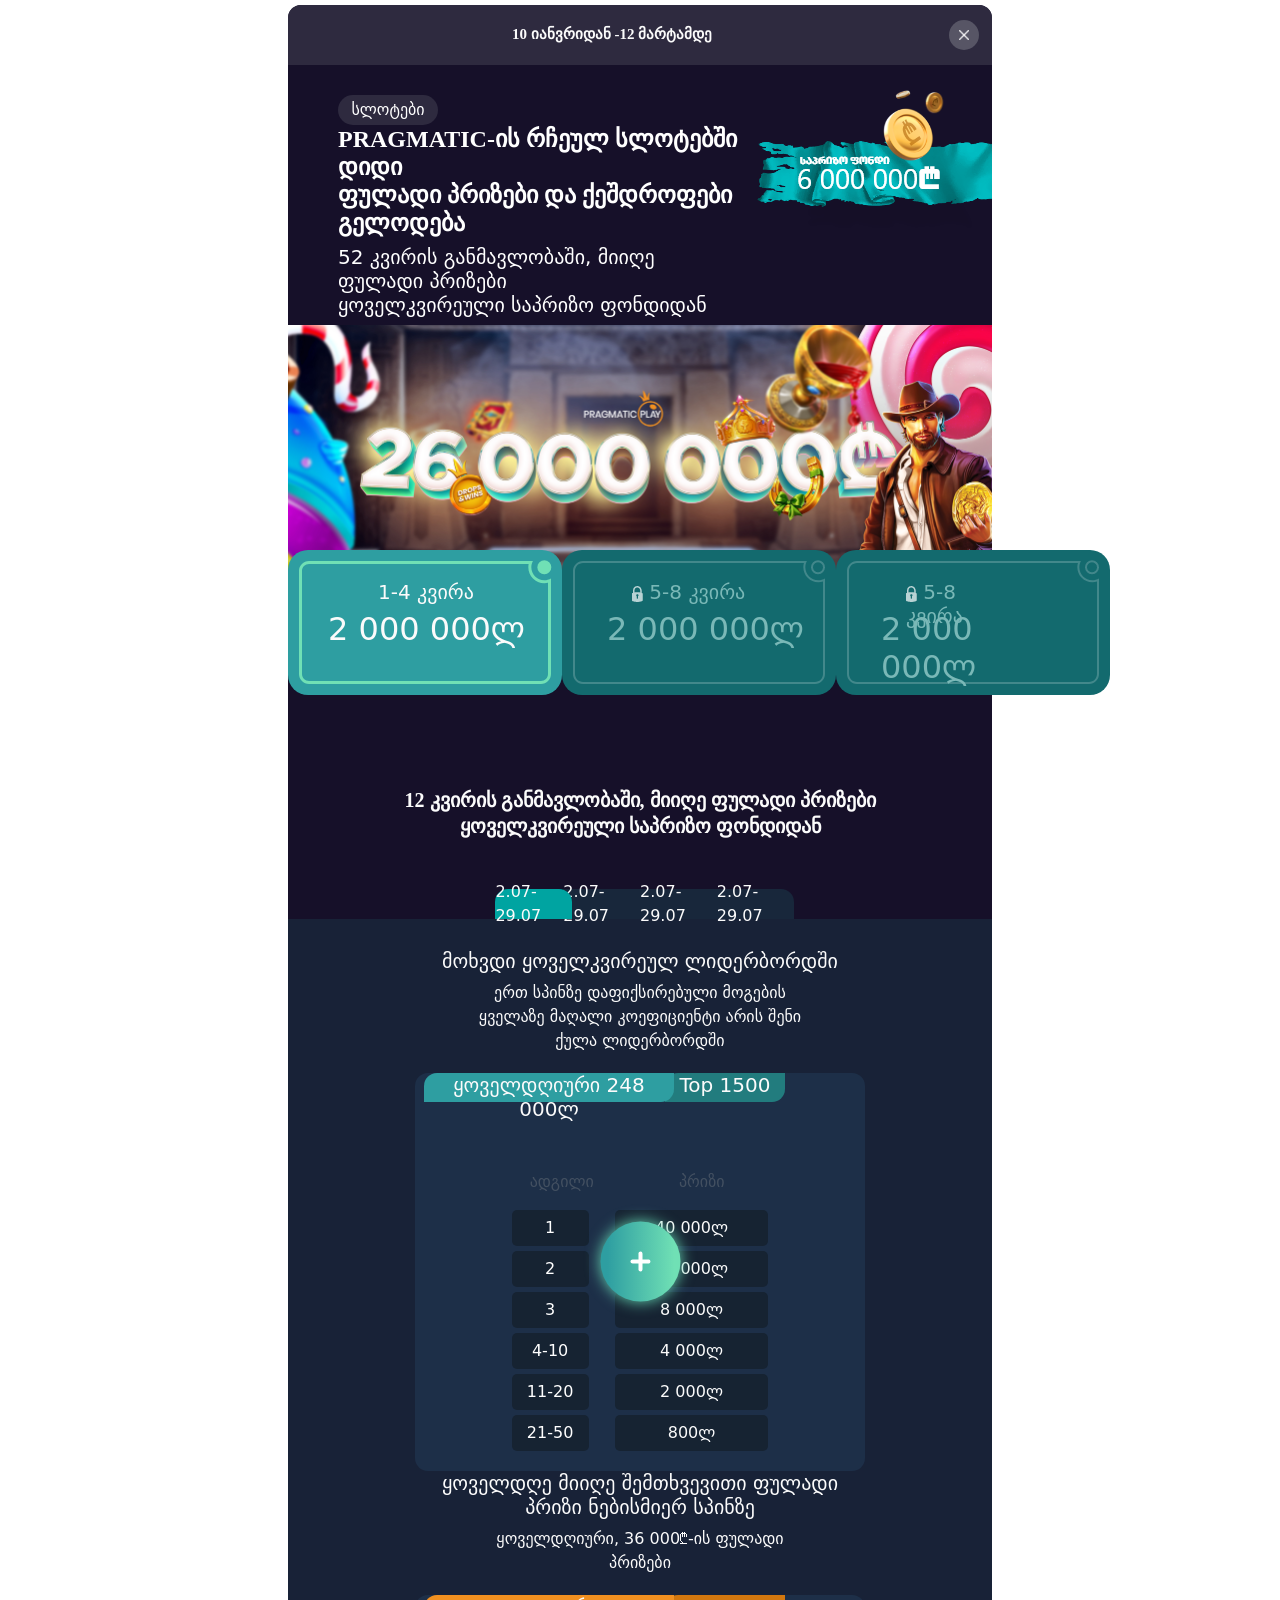
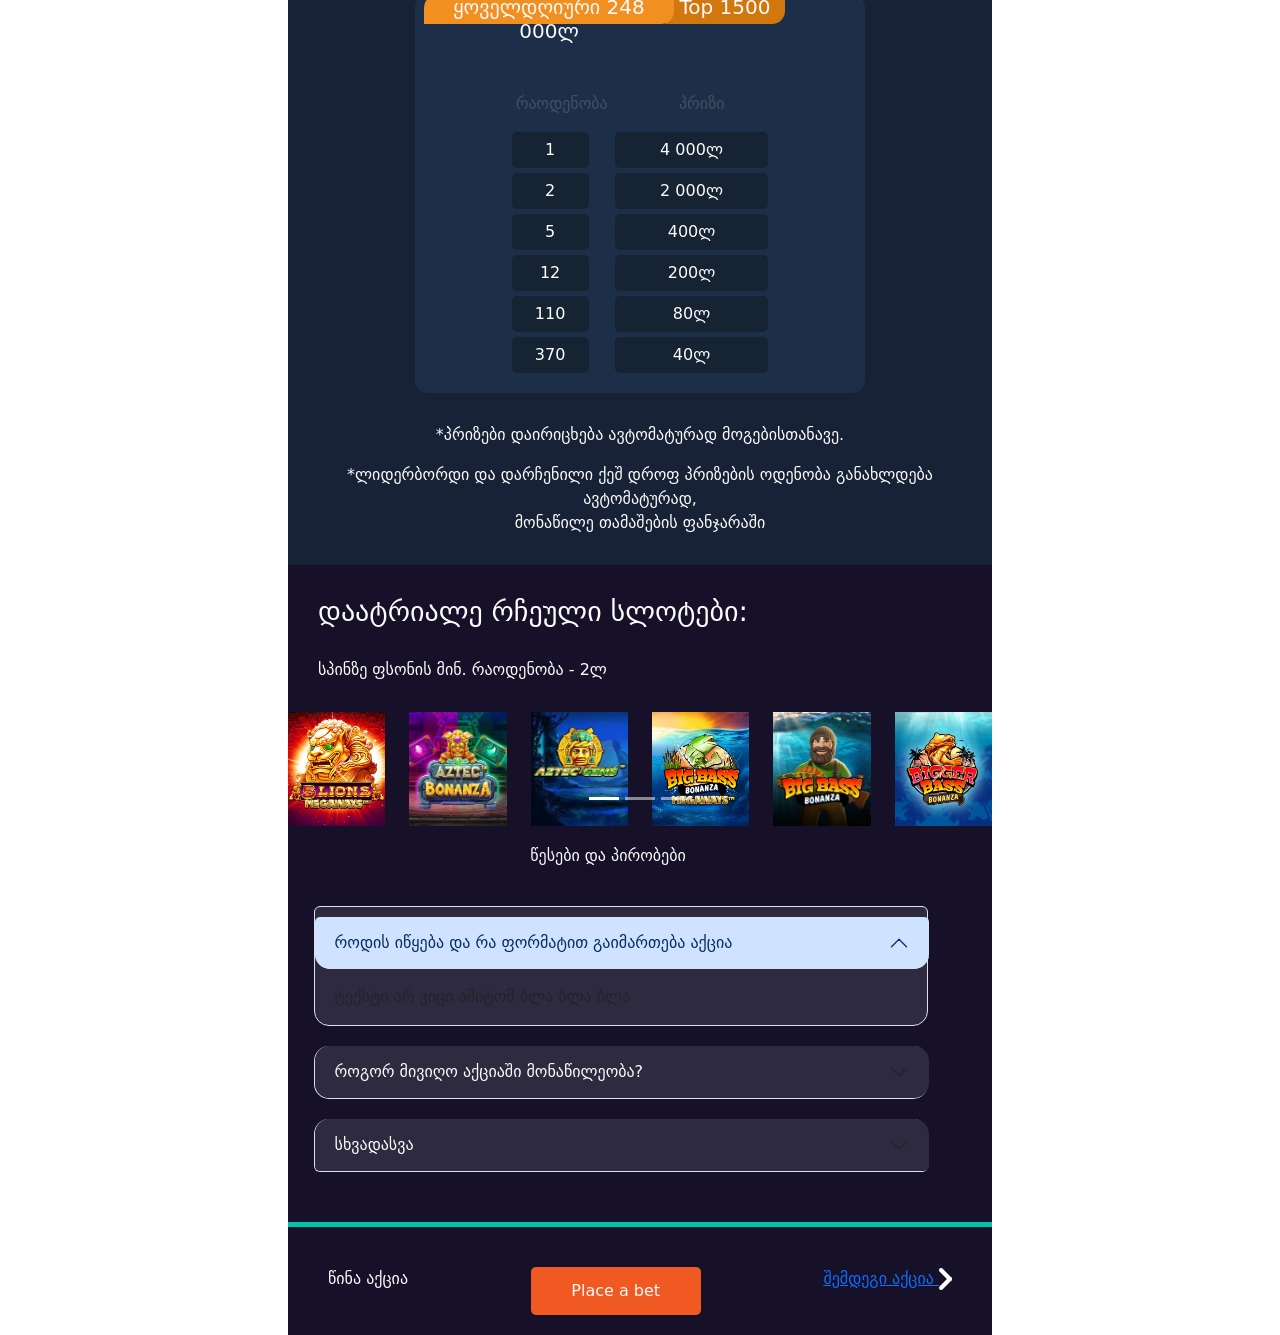
<file: markup/index.html>
<!DOCTYPE html>
<html lang="en">
  <head>
    <meta charset="UTF-8" />
    <meta http-equiv="X-UA-Compatible" content="IE=edge" />
    <meta name="viewport" content="width=device-width, initial-scale=1.0" />
    <!-- CSS only -->
    <link
      href="https://cdn.jsdelivr.net/npm/bootstrap@5.1.3/dist/css/bootstrap.min.css"
      rel="stylesheet"
      integrity="sha384-1BmE4kWBq78iYhFldvKuhfTAU6auU8tT94WrHftjDbrCEXSU1oBoqyl2QvZ6jIW3"
      crossorigin="anonymous"
    />
    <link rel="stylesheet" href="style.css" />
    <!-- JavaScript Bundle with Popper -->
    <script
      src="https://cdn.jsdelivr.net/npm/bootstrap@5.1.3/dist/js/bootstrap.bundle.min.js"
      integrity="sha384-ka7Sk0Gln4gmtz2MlQnikT1wXgYsOg+OMhuP+IlRH9sENBO0LRn5q+8nbTov4+1p"
      crossorigin="anonymous"
    ></script>
    <title>Document</title>
  </head>
  <body>
    <div class="wrapper">
      <div class="header">
        <div class="timeperiod">10 იანვრიდან -12 მარტამდე</div>
        <div class="left">
          <div class="close">
            <img class="close-icon" src="./assets/close.png" alt="close" />
          </div>
        </div>
      </div>

      <div class="content">
        <div class="content-start">
          <div class="content-texts">
            <div class="slot-button">სლოტები</div>
            <h1 class="heading">
              PRAGMATIC-ის რჩეულ სლოტებში დიდი <br />
              ფულადი პრიზები და ქეშდროფები გელოდება
            </h1>
            <h5 class="heading3">
              52 კვირის განმავლობაში, მიიღე ფულადი პრიზები<br />
              ყოველკვირეული საპრიზო ფონდიდან
            </h4>
          </div>
          <div class="prize-space">
            <div class="prize-icon">
              <img src="./assets/prize-ka.png" alt="prize icon" />
            </div>
          </div>
        </div>
        <div class="margin-10">
          <img class="baner-img" src="./assets/banner.jpg" alt="baner_img" />
          <div class="tabs">
            <div>
              <img  src="./assets/tab-bg-active.png" alt="tab" />
              <h5 class="tabs-text">1-4 კვირა</h5>
              <h1 class="tabs-text0">2 000 000ლ</h1>
            </div>
            <div>
              <img  src="./assets/tab-bg.png" alt="tab" />
              <h5 class="tabs-text1"><img src="./assets/lock-sm.png" alt="lock-img"> 5-8 კვირა</h5>
              <h1 class="tabs-text01">2 000 000ლ</h1>
            </div> 
            <div>
            <img src="./assets/tab-bg.png" alt="tab" />
            <h5 class="tabs-text1"><img src="./assets/lock-sm.png" alt="lock-img"> 5-8 კვირა</h5>
            <h1 class="tabs-text01">2 000 000ლ</h1>
            </div> 
          </div>
        </div>
        <div class="tab-undertext">
          12 კვირის განმავლობაში, მიიღე ფულადი პრიზები<br />
          ყოველკვირეული საპრიზო ფონდიდან
        </div>
        <div class="rate">
          <div class="rate-text1">2.07-29.07</div>
          <div class="rate-text">2.07-29.07</div>
          <div class="rate-text">2.07-29.07</div>
          <div class="rate-text4
          ">2.07-29.07</div>
        </div>
        <div class="main-content2">
          <div class="content2">
            <div class="left-side">
              <div><h5 class="text-board">მოხვდი ყოველკვირეულ ლიდერბორდში</h5></div>

              <div>
                <p>
                  ერთ სპინზე დაფიქსირებული მოგების<br />
                  ყველაზე მაღალი კოეფიციენტი არის შენი<br />
                  ქულა ლიდერბორდში
                </p>
              </div>
              <div class="place-content0">
                <div class="place-header">
                  <h5 class="place-header-money">ყოველდღიური 248 000ლ</h5>
                  <h5 class="place-header-top">Top 1500</h5>
                </div>
                <div class="place-cont-left">
                  <div>
                    <p class="rateing-header">ადგილი</p>
                    <div class="place-cont">1</div>
                    <div class="place-cont">2</div>
                    <div class="place-cont">3</div>
                    <div class="place-cont">4-10</div>
                    <div class="place-cont">11-20</div>
                    <div class="place-cont" id="last">21-50</div>
                  </div>
                  <div>
                    <p class="rateing-header2">პრიზი</p>
                    <div class="place-cont2">40 000ლ</div>
                    <div class="place-cont2">20 000ლ</div>
                    <div class="place-cont2">8 000ლ</div>
                    <div class="place-cont2">4 000ლ</div>
                    <div class="place-cont2">2 000ლ</div>
                    <div class="place-cont2" id="last">800ლ</div>
                  </div>
                </div>
              </div>
            </div>
           
            <div class="rigth-side">
              <div>
                <h5 class="text-board">
                  ყოველდღე მიიღე შემთხვევითი ფულადი<br />
                  პრიზი ნებისმიერ სპინზე
                </h5>
              </div>

              <div>
                <p>
                  ყოველდღიური, 36 000₾-ის ფულადი
                  <br />
                  პრიზები
                </p>
              </div>
              <div class="place-content0">
                <div class="place-header">
                  <h5 class="place-header-money2">ყოველდღიური 248 000ლ</h5>
                  <h5 class="place-header-top2">Top 1500</h5>
                </div>
                <div class="place-cont-right">
                  <div>
                    <p class="rateing-header">რაოდენობა</p>
                    <div class="place-cont">1</div>
                    <div class="place-cont">2</div>
                    <div class="place-cont">5</div>
                    <div class="place-cont">12</div>
                    <div class="place-cont">110</div>
                    <div class="place-cont" id="last">370</div>
                  </div>
                  <div>
                    <p class="rateing-header2">პრიზი</p>
                    <div class="place-cont2">4 000ლ</div>
                    <div class="place-cont2">2 000ლ</div>
                    <div class="place-cont2">400ლ</div>
                    <div class="place-cont2">200ლ</div>
                    <div class="place-cont2">80ლ</div>
                    <div class="place-cont2" id="last">40ლ</div>
                  </div>
                </div>
              </div>
            </div>
            <div class="plus"><img src="./assets/plus.png" alt="plus"></div>
          </div>
          <div class="content-bottom">
            <p>*პრიზები დაირიცხება ავტომატურად მოგებისთანავე.</p>
            <p class="leaderboard-text">
              *ლიდერბორდი და დარჩენილი ქეშ დროფ პრიზების ოდენობა განახლდება
              ავტომატურად,<br />
              მონაწილე თამაშების ფანჯარაში
            </p>
          </div>
        </div>
        <h3 class="slot-text">დაატრიალე რჩეული სლოტები:</h3>
        <p class="slot-text">სპინზე ფსონის მინ. რაოდენობა - 2ლ</p>

        <div
          id="carouselExampleIndicators"
          class="carousel slide"
          data-bs-ride="carousel"
        >
          <div class="carousel-indicators">
            <button
              type="button"
              data-bs-target="#carouselExampleIndicators"
              data-bs-slide-to="0"
              class="active"
              aria-current="true"
              aria-label="Slide 1"
            ></button>
            <button
              type="button"
              data-bs-target="#carouselExampleIndicators"
              data-bs-slide-to="1"
              aria-label="Slide 2"
            ></button>
            <button
              type="button"
              data-bs-target="#carouselExampleIndicators"
              data-bs-slide-to="2"
              aria-label="Slide 3"
            ></button>
          </div>
          <div class="carousel-inner">
            <div class="carousel-item active">
              <div class="row">
                <div class="col-md-2">
                  <div class="single-box">
                    <div class="img-area">
                      <img
                        src="./assets/thumb/5-Lions-Megaways.jpg"
                        class="d-block w-100"
                        alt="photo"
                      />
                    </div>
                  </div>
                </div>
                <div class="col-md-2">
                  <div class="single-box">
                    <div class="img-area">
                      <img
                        src="./assets/thumb/AztecBonanza.jpg"
                        class="d-block w-100"
                        alt="photo"
                      />
                    </div>
                  </div>
                </div>
                <div class="col-md-2">
                  <div class="single-box">
                    <div class="img-area">
                      <img
                        src="./assets/thumb/aztecGems.jpg"
                        class="d-block w-100"
                        alt="photo"
                      />
                    </div>
                  </div>
                </div>
                <div class="col-md-2">
                  <div class="single-box">
                    <div class="img-area">
                      <img
                        src="./assets/thumb/Big-Bass-Bonanza-Megaways.jpg"
                        class="d-block w-100"
                        alt="photo"
                      />
                    </div>
                  </div>
                </div>
                <div class="col-md-2">
                  <div class="single-box">
                    <div class="img-area">
                      <img
                        src="./assets/thumb/BigBassBonanza.jpg"
                        class="d-block w-100"
                        alt="photo"
                      />
                    </div>
                  </div>
                </div>
                <div class="col-md-2">
                  <div class="single-box">
                    <div class="img-area">
                      <img
                        src="./assets/thumb/Bigger-Bass-Bonanza.jpg"
                        class="d-block w-100"
                        alt="photo"
                      />
                    </div>
                  </div>
                </div>
              </div>
            </div>
            <div class="carousel-item">
              <div class="row">
                <div class="col-md-2">
                  <div class="single-box">
                    <div class="img-area">
                      <img
                        src="./assets/thumb/Book-of-Fallen.jpg"
                        class="d-block w-100"
                        alt="photo"
                      />
                    </div>
                  </div>
                </div>
                <div class="col-md-2">
                  <div class="single-box">
                    <div class="img-area">
                      <img
                        src="./assets/thumb/bronco.jpg"
                        class="d-block w-100"
                        alt="photo"
                      />
                    </div>
                  </div>
                </div>
                <div class="col-md-2">
                  <div class="single-box">
                    <div class="img-area">
                      <img
                        src="./assets/thumb/Buffalo-King-Megaways.jpg"
                        class="d-block w-100"
                        alt="photo"
                      />
                    </div>
                  </div>
                </div>
                <div class="col-md-2">
                  <div class="single-box">
                    <div class="img-area">
                      <img
                        src="./assets/thumb/buffaloKing.jpg"
                        class="d-block w-100"
                        alt="photo"
                      />
                    </div>
                  </div>
                </div>
                <div class="col-md-2">
                  <div class="single-box">
                    <div class="img-area">
                      <img
                        src="./assets/thumb/CaishenGold.jpg"
                        class="d-block w-100"
                        alt="photo"
                      />
                    </div>
                  </div>
                </div>
                <div class="col-md-2">
                  <div class="single-box">
                    <div class="img-area">
                      <img
                        src="./assets/thumb/Cash-Bonanza.jpg"
                        class="d-block w-100"
                        alt="photo"
                      />
                    </div>
                  </div>
                </div>
              </div>
            </div>
            <div class="carousel-item">
              <div class="row">
                <div class="col-md-2">
                  <div class="single-box">
                    <div class="img-area">
                      <img
                        src="./assets/thumb/PirateGold.jpg"
                        class="d-block w-100"
                        alt="photo"
                      />
                    </div>
                  </div>
                </div>
                <div class="col-md-2">
                  <div class="single-box">
                    <div class="img-area">
                      <img
                        src="./assets/thumb/JohnHunterAndTheMayanGods.jpg"
                        class="d-block w-100"
                        alt="photo"
                      />
                    </div>
                  </div>
                </div>
                <div class="col-md-2">
                  <div class="single-box">
                    <div class="img-area">
                      <img
                        src="./assets/thumb/DragoJewels.jpg"
                        class="d-block w-100"
                        alt="photo"
                      />
                    </div>
                  </div>
                </div>
                <div class="col-md-2">
                  <div class="single-box">
                    <div class="img-area">
                      <img
                        src="./assets/thumb/CurseOfwerewolfMegaways.jpg"
                        class="d-block w-100"
                        alt="photo"
                      />
                    </div>
                  </div>
                </div>
                <div class="col-md-2">
                  <div class="single-box">
                    <div class="img-area">
                      <img
                        src="./assets/thumb/Christmas-Carol-Megaways.jpg"
                        class="d-block w-100"
                        alt="photo"
                      />
                    </div>
                  </div>
                </div>
                <div class="col-md-2">
                  <div class="single-box">
                    <div class="img-area">
                      <img
                        src="./assets/thumb/chilliHeat.jpg"
                        class="d-block w-100"
                        alt="photo"
                      />
                    </div>
                  </div>
                </div>
              </div>
            </div>
          </div>
          <button
            class="carousel-control-prev"
            type="button"
            data-bs-target="#carouselExampleIndicators"
            data-bs-slide="prev"
          >
            <span class="carousel-control-prev-icon" aria-hidden="true"></span>
            <span class="visually-hidden">Previous</span>
          </button>
          <button
            class="carousel-control-next"
            type="button"
            data-bs-target="#carouselExampleIndicators"
            data-bs-slide="next"
          >
            <span class="carousel-control-next-icon" aria-hidden="true"></span>
            <span class="visually-hidden">Next</span>
          </button>
        </div>
        <div class="headers-rule">წესები და პირობები</div>
        <div class="accordion" id="accordionExample">
          <div class="accordion-item">
            <h2 class="accordion-header" id="headingOne">
              <button
                class="accordion-button"
                type="button"
                data-bs-toggle="collapse"
                data-bs-target="#collapseOne"
                aria-expanded="true"
                aria-controls="collapseOne"
              >
                როდის იწყება და რა ფორმატით გაიმართება აქცია
              </button>
            </h2>
            <div
              id="collapseOne"
              class="accordion-collapse collapse show"
              aria-labelledby="headingOne"
              data-bs-parent="#accordionExample"
            >
              <div class="accordion-body">
                ტექსტი არ ვიცი ამიტომ ბლა ბლა ბლა
              </div>
            </div>
          </div>
          <div class="accordion-item">
            <h2 class="accordion-header" id="headingTwo">
              <button
                class="accordion-button collapsed"
                type="button"
                data-bs-toggle="collapse"
                data-bs-target="#collapseTwo"
                aria-expanded="false"
                aria-controls="collapseTwo"
              >
                როგორ მივიღო აქციაში მონაწილეობა?
              </button>
            </h2>
            <div
              id="collapseTwo"
              class="accordion-collapse collapse"
              aria-labelledby="headingTwo"
              data-bs-parent="#accordionExample"
            >
              <div class="accordion-body">აქაც უტექსტოდ ვარ</div>
            </div>
          </div>
          <div class="accordion-item">
            <h2 class="accordion-header" id="headingThree">
              <button
                class="accordion-button collapsed"
                type="button"
                data-bs-toggle="collapse"
                data-bs-target="#collapseThree"
                aria-expanded="false"
                aria-controls="collapseThree"
              >
                სხვადასვა
              </button>
            </h2>
            <div
              id="collapseThree"
              class="accordion-collapse collapse"
              aria-labelledby="headingThree"
              data-bs-parent="#accordionExample"
            >
              <div class="accordion-body">ასევე აქაც</div>
            </div>
          </div>
        </div>
        <div class="line"></div>
        <div class="buttons">
          <div class="button1">წინა აქცია</div>
          <div class="button2">Place a bet</div>
          
            <a href="second.html">
              <div class="button3"> შემდეგი აქცია
                <img src="./assets/tab-slider-arrow-r.png" alt="arrow" />
              </div>
            </a>
           
        </div>
      </div>
    </div>
  </body>
</html>
</file>
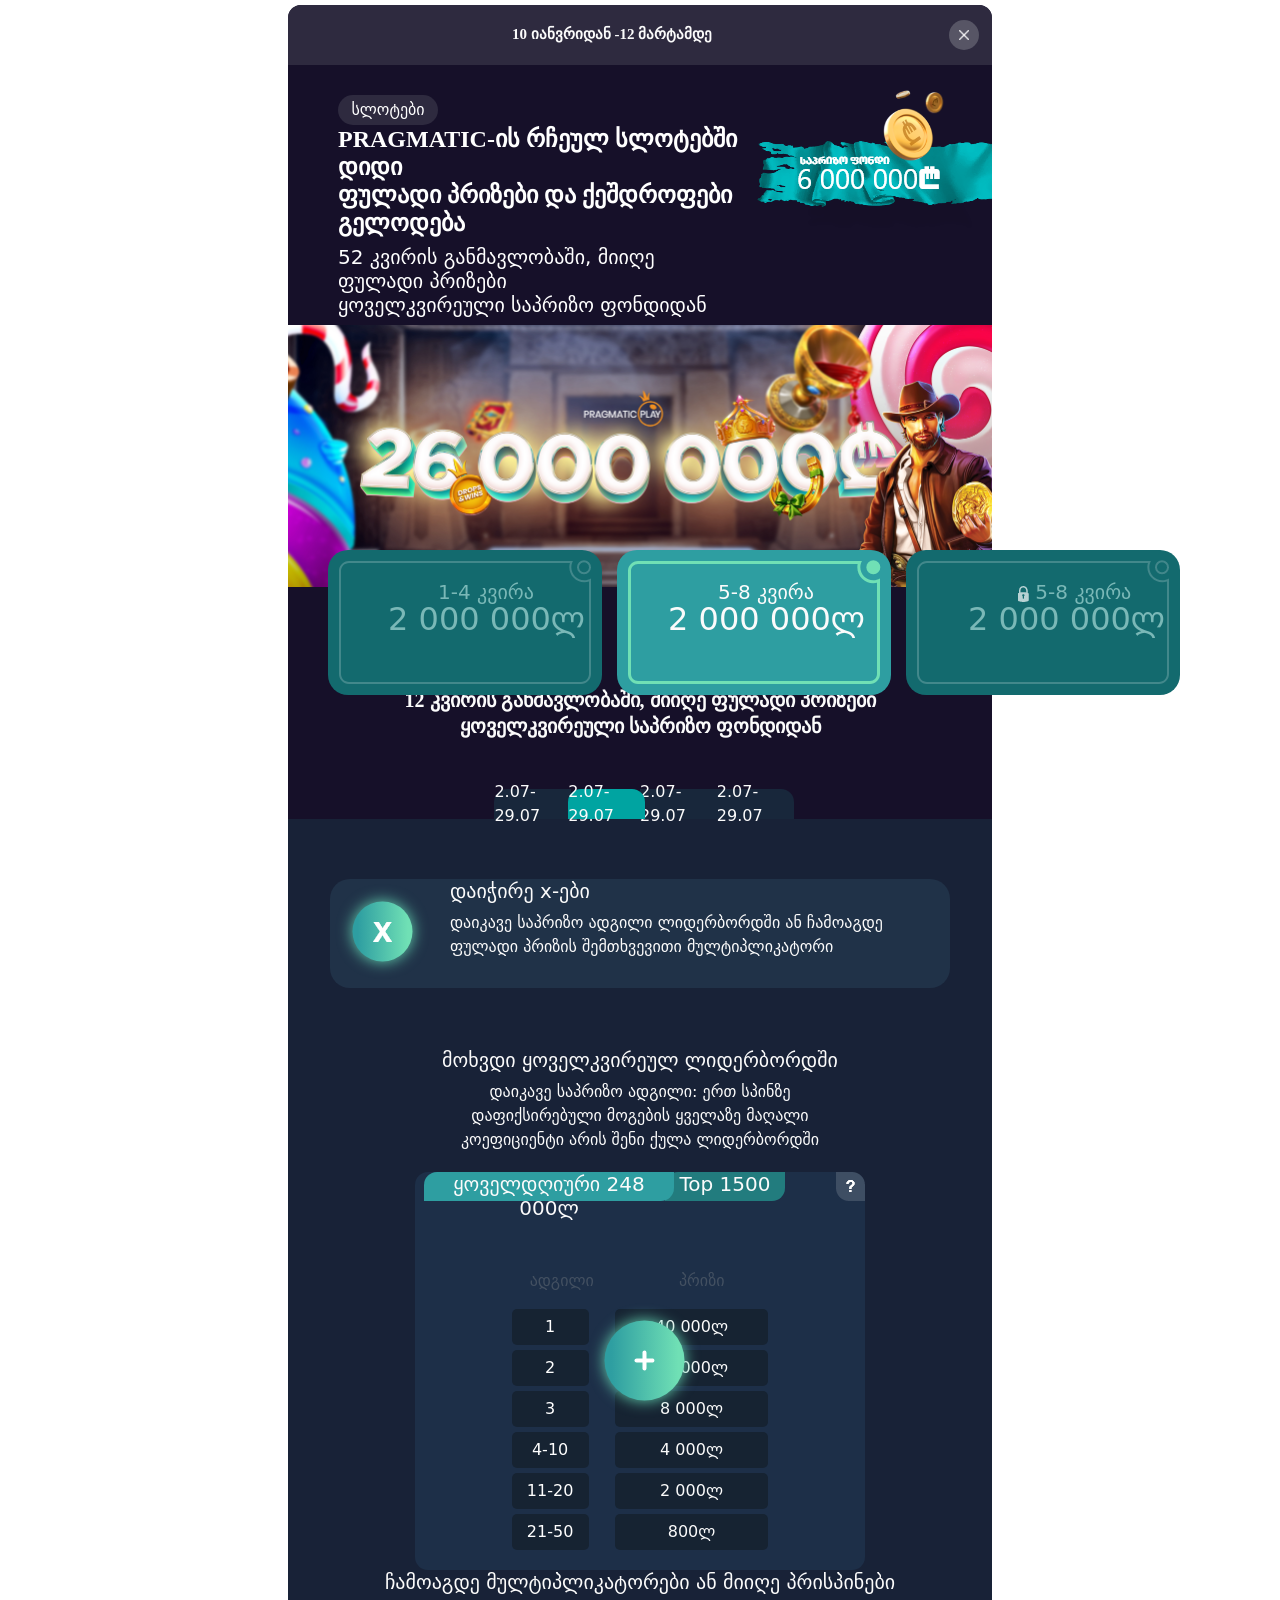
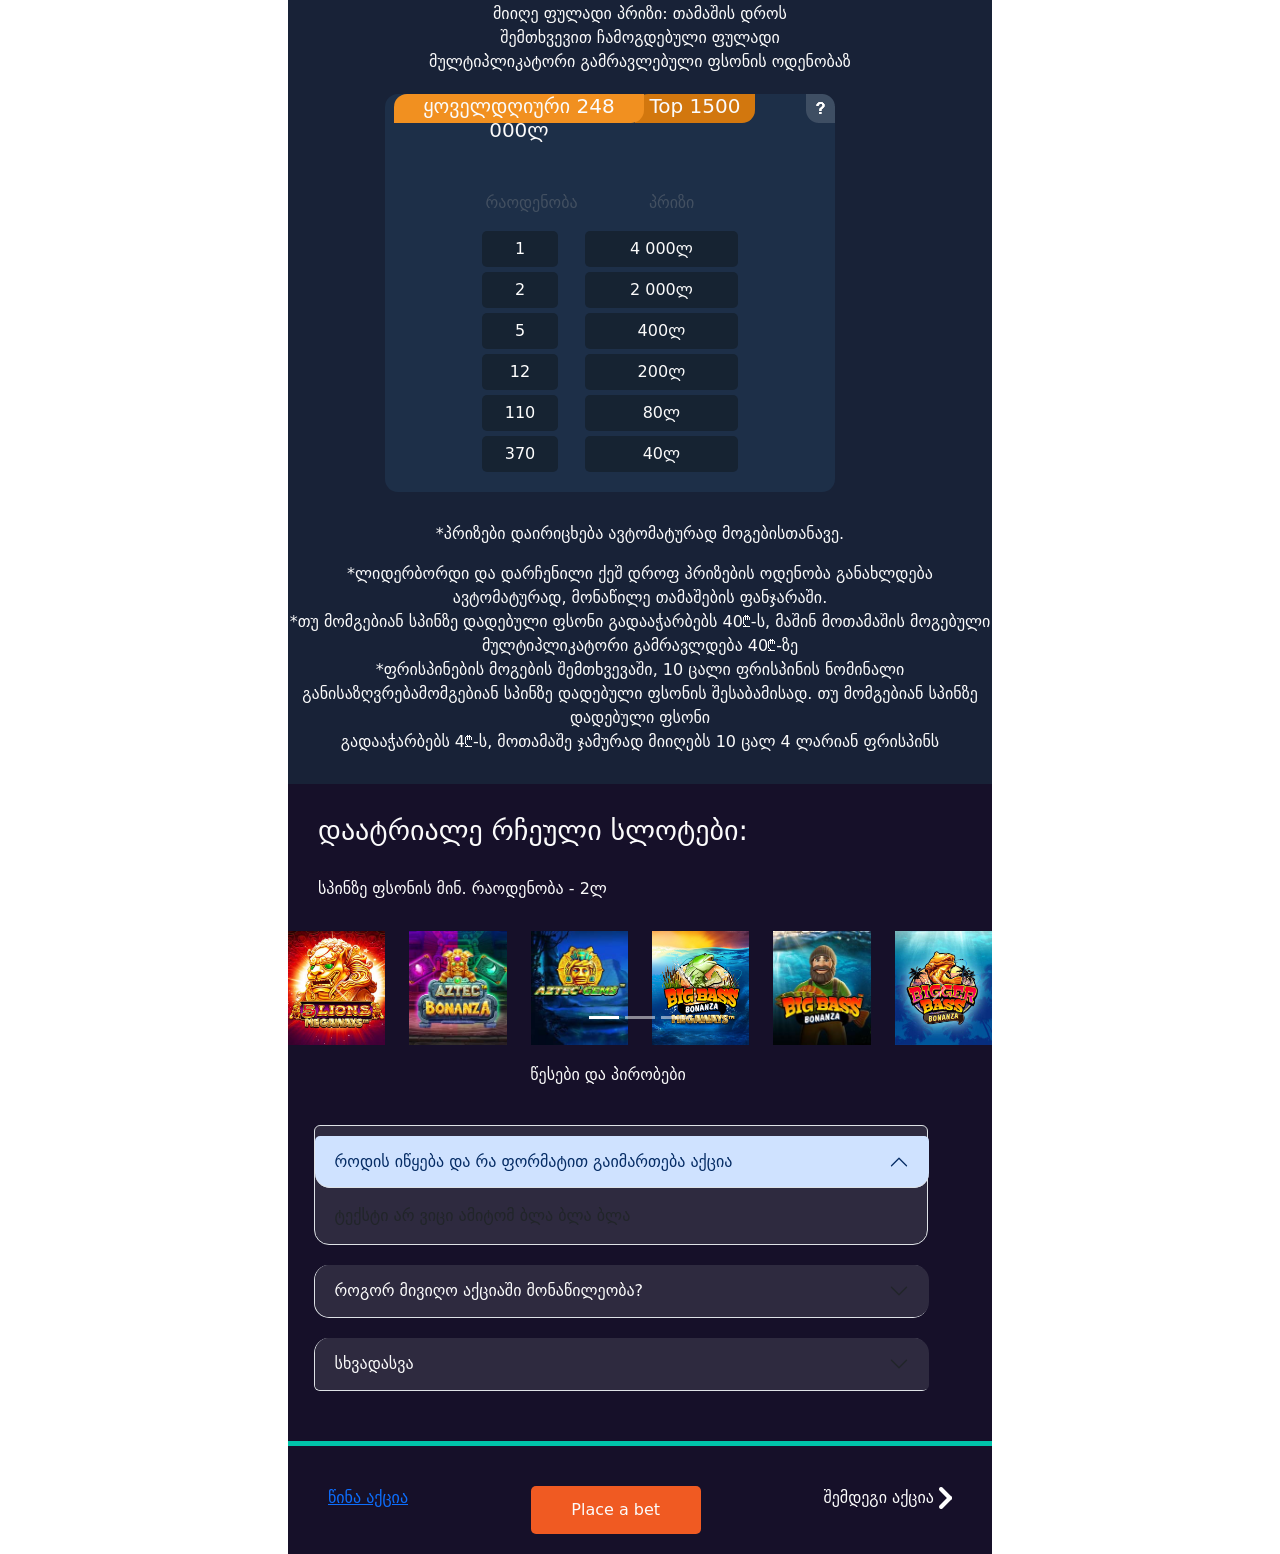
<file: markup/second.html>
<!DOCTYPE html>
<html lang="en">
  <head>
    <meta charset="UTF-8" />
    <meta http-equiv="X-UA-Compatible" content="IE=edge" />
    <meta name="viewport" content="width=device-width, initial-scale=1.0" />
    <!-- CSS only -->
    <link
      href="https://cdn.jsdelivr.net/npm/bootstrap@5.1.3/dist/css/bootstrap.min.css"
      rel="stylesheet"
      integrity="sha384-1BmE4kWBq78iYhFldvKuhfTAU6auU8tT94WrHftjDbrCEXSU1oBoqyl2QvZ6jIW3"
      crossorigin="anonymous"
    />
    <link rel="stylesheet" href="style2.css" />
    <!-- JavaScript Bundle with Popper -->
    <script
      src="https://cdn.jsdelivr.net/npm/bootstrap@5.1.3/dist/js/bootstrap.bundle.min.js"
      integrity="sha384-ka7Sk0Gln4gmtz2MlQnikT1wXgYsOg+OMhuP+IlRH9sENBO0LRn5q+8nbTov4+1p"
      crossorigin="anonymous"
    ></script>
    <title>Document</title>
  </head>
  <body>
    <div class="wrapper">
      <div class="header">
        <div class="timeperiod">10 იანვრიდან -12 მარტამდე</div>
        <div class="left">
          <div class="close">
            <img class="close-icon" src="./assets/close.png" alt="close" />
          </div>
        </div>
      </div>

      <div class="content">
        <div class="content-start">
          <div class="content-texts">
            <div class="slot-button">სლოტები</div>
            <h1 class="heading">
              PRAGMATIC-ის რჩეულ სლოტებში დიდი <br />
              ფულადი პრიზები და ქეშდროფები გელოდება
            </h1>
            <h5 class="heading3">
              52 კვირის განმავლობაში, მიიღე ფულადი პრიზები<br />
              ყოველკვირეული საპრიზო ფონდიდან
            </h4>
          </div>
          <div class="prize-space">
            <div class="prize-icon">
              <img src="./assets/prize-ka.png" alt="prize icon" />
            </div>
          </div>
        </div>
        <div>
          <img class="baner-img" src="./assets/banner.jpg" alt="baner_img" />
          <div class="tabs">
            <img class="tabs-img" src="./assets/tab-bg.png" alt="tab" />
            <h5 class="tabs-text">1-4 კვირა</h5>
            <h1 class="tabs-text0">2 000 000ლ</h1>
            <img class="tabs-img" src="./assets/tab-bg-active.png" alt="tab" />
            <h5 class="tabs-text1"> 5-8 კვირა</h5>
            <h1 class="tabs-text01">2 000 000ლ</h1>
            <img class="tabs-img" src="./assets/tab-bg.png" alt="tab" />
            <h5 class="tabs-text2"><img src="./assets/lock-sm.png" alt="lock-img"> 5-8 კვირა</h5>
            <h1 class="tabs-text02">2 000 000ლ</h1>
          </div>
        </div>
        <div class="tab-undertext">
          12 კვირის განმავლობაში, მიიღე ფულადი პრიზები<br />
          ყოველკვირეული საპრიზო ფონდიდან
        </div>
        <div class="rate">
         
          <div class="rate-text0">2.07-29.07</div>
          <div class="rate-text1">2.07-29.07</div>
          <div class="rate-text">2.07-29.07</div>
          <div class="rate-text4">2.07-29.07</div>
        </div>
        <div class="click-x">
            
                <div class="click-x-img">
                    <img src="./assets/multipliers-img.png" alt="">
                </div>
                <div class="click-x-text">
                    <h5>დაიჭირე x-ები</h5>
                    <P>დაიკავე საპრიზო ადგილი ლიდერბორდში ან ჩამოაგდე <br> ფულადი პრიზის შემთხვევითი მულტიპლიკატორი</P>
                </div>

            
           

        </div>
        <div class="main-content2">
          <div class="content2">
            <div class="left-side">
              <div><h5 class="text-board">მოხვდი ყოველკვირეულ ლიდერბორდში</h5></div>

              <div>
                <p>
                    დაიკავე საპრიზო ადგილი: ერთ სპინზე <br>
                     დაფიქსირებული მოგების ყველაზე მაღალი<br>
                      კოეფიციენტი არის შენი ქულა ლიდერბორდში
                  </p>
              </div>
              <div class="place-content0">
                <div class="place-header">
                    <div class="toma">
                        <h5 class="place-header-money">ყოველდღიური 248 000ლ</h5>
                        <h5 class="place-header-top">Top 1500</h5>

                    </div>
                        
                  <div class="tooltipp"><img class="question-img" src="assets/example-icon.png" alt="example-icon"> 
                    <span class="tooltiptext"> მოთამაშემ 10₾-იანი სპინით<br>
                        დააფიქსირა ყველაზე მაღალი<br> 
                        მოგება და ლიდერბორდში <br>
                         დაიკავა პირველი ადგილი, ის<br> 
                         მიიღებს 10₾X10 000=100 000₾-ს</span> </div>
                </div>
                <div class="place-cont-left">
                  <div>
                    <p class="rateing-header">ადგილი</p>
                    <div class="place-cont">1</div>
                    <div class="place-cont">2</div>
                    <div class="place-cont">3</div>
                    <div class="place-cont">4-10</div>
                    <div class="place-cont">11-20</div>
                    <div class="place-cont" id="last">21-50</div>
                  </div>
                  <div>
                    <p class="rateing-header2">პრიზი</p>
                    <div class="place-cont2">40 000ლ</div>
                    <div class="place-cont2">20 000ლ</div>
                    <div class="place-cont2">8 000ლ</div>
                    <div class="place-cont2">4 000ლ</div>
                    <div class="place-cont2">2 000ლ</div>
                    <div class="place-cont2" id="last">800ლ</div>
                  </div>
                </div>
              </div>
            </div>
           
            <div class="rigth-side">
              <div>
                <h5 class="text-board">
                    ჩამოაგდე მულტიპლიკატორები ან მიიღე პრისპინები
                </h5>
              </div>

              <div>
                <p>
                  მიიღე ფულადი პრიზი: თამაშის დროს<br>
                   შემთხვევით ჩამოგდებული ფულადი <br>
                 მულტიპლიკატორი გამრავლებული ფსონის ოდენობაზ
                </p>
                </p>
              </div>
              <div class="place-content0">
                <div class="place-header">
                    <div class="toma">
                        <h5 class="place-header-money2">ყოველდღიური 248 000ლ</h5>
                        <h5 class="place-header-top2">Top 1500</h5>

                    </div>
                        
                  <div class="tooltipp"><img class="question-img" src="assets/example-icon.png" alt="example-icon"> 
                    <span class="tooltiptext">
                        მოთამაშემ 10₾-იანი სპინით<br>
                         დააფიქსირა ყველაზე მაღალი<br> 
                         მოგება და ლიდერბორდში <br>
                          დაიკავა პირველი ადგილი, ის<br> 
                          მიიღებს 10₾X10 000=100 000₾-ს</span></div>
                </div>
                <div class="place-cont-right">
                  <div>
                    <p class="rateing-header">რაოდენობა</p>
                    <div class="place-cont">1</div>
                    <div class="place-cont">2</div>
                    <div class="place-cont">5</div>
                    <div class="place-cont">12</div>
                    <div class="place-cont">110</div>
                    <div class="place-cont" id="last">370</div>
                  </div>
                  <div>
                    <p class="rateing-header2">პრიზი</p>
                    <div class="place-cont2">4 000ლ</div>
                    <div class="place-cont2">2 000ლ</div>
                    <div class="place-cont2">400ლ</div>
                    <div class="place-cont2">200ლ</div>
                    <div class="place-cont2">80ლ</div>
                    <div class="place-cont2" id="last">40ლ</div>
                  </div>
                </div>
              </div>
            </div>
            <div class="plus"><img src="./assets/plus.png" alt="plus"></div>
          </div>
          <div class="content-bottom">
            <p>*პრიზები დაირიცხება ავტომატურად მოგებისთანავე.</p>
            <p class="leaderboard-text">
                *ლიდერბორდი და დარჩენილი ქეშ დროფ პრიზების ოდენობა განახლდება ავტომატურად, მონაწილე თამაშების ფანჯარაში.<br>
                *თუ მომგებიან სპინზე დადებული ფსონი გადააჭარბებს 40₾-ს, მაშინ მოთამაშის მოგებული მულტიპლიკატორი გამრავლდება 40₾-ზე<br>
                *ფრისპინების მოგების შემთხვევაში, 10 ცალი ფრისპინის ნომინალი განისაზღვრებამომგებიან სპინზე დადებული ფსონის შესაბამისად. თუ მომგებიან სპინზე დადებული ფსონი<br>
                 გადააჭარბებს 4₾-ს, მოთამაშე ჯამურად მიიღებს 10 ცალ 4 ლარიან ფრისპინს
            </p>
          </div>
        </div>
        <h3 class="slot-text">დაატრიალე რჩეული სლოტები:</h3>
        <p class="slot-text">სპინზე ფსონის მინ. რაოდენობა - 2ლ</p>

        <div
          id="carouselExampleIndicators"
          class="carousel slide"
          data-bs-ride="carousel"
        >
          <div class="carousel-indicators">
            <button
              type="button"
              data-bs-target="#carouselExampleIndicators"
              data-bs-slide-to="0"
              class="active"
              aria-current="true"
              aria-label="Slide 1"
            ></button>
            <button
              type="button"
              data-bs-target="#carouselExampleIndicators"
              data-bs-slide-to="1"
              aria-label="Slide 2"
            ></button>
            <button
              type="button"
              data-bs-target="#carouselExampleIndicators"
              data-bs-slide-to="2"
              aria-label="Slide 3"
            ></button>
          </div>
          <div class="carousel-inner">
            <div class="carousel-item active">
              <div class="row">
                <div class="col-md-2">
                  <div class="single-box">
                    <div class="img-area">
                      <img
                        src="./assets/thumb/5-Lions-Megaways.jpg"
                        class="d-block w-100"
                        alt="photo"
                      />
                    </div>
                  </div>
                </div>
                <div class="col-md-2">
                  <div class="single-box">
                    <div class="img-area">
                      <img
                        src="./assets/thumb/AztecBonanza.jpg"
                        class="d-block w-100"
                        alt="photo"
                      />
                    </div>
                  </div>
                </div>
                <div class="col-md-2">
                  <div class="single-box">
                    <div class="img-area">
                      <img
                        src="./assets/thumb/aztecGems.jpg"
                        class="d-block w-100"
                        alt="photo"
                      />
                    </div>
                  </div>
                </div>
                <div class="col-md-2">
                  <div class="single-box">
                    <div class="img-area">
                      <img
                        src="./assets/thumb/Big-Bass-Bonanza-Megaways.jpg"
                        class="d-block w-100"
                        alt="photo"
                      />
                    </div>
                  </div>
                </div>
                <div class="col-md-2">
                  <div class="single-box">
                    <div class="img-area">
                      <img
                        src="./assets/thumb/BigBassBonanza.jpg"
                        class="d-block w-100"
                        alt="photo"
                      />
                    </div>
                  </div>
                </div>
                <div class="col-md-2">
                  <div class="single-box">
                    <div class="img-area">
                      <img
                        src="./assets/thumb/Bigger-Bass-Bonanza.jpg"
                        class="d-block w-100"
                        alt="photo"
                      />
                    </div>
                  </div>
                </div>
              </div>
            </div>
            <div class="carousel-item">
              <div class="row">
                <div class="col-md-2">
                  <div class="single-box">
                    <div class="img-area">
                      <img
                        src="./assets/thumb/Book-of-Fallen.jpg"
                        class="d-block w-100"
                        alt="photo"
                      />
                    </div>
                  </div>
                </div>
                <div class="col-md-2">
                  <div class="single-box">
                    <div class="img-area">
                      <img
                        src="./assets/thumb/bronco.jpg"
                        class="d-block w-100"
                        alt="photo"
                      />
                    </div>
                  </div>
                </div>
                <div class="col-md-2">
                  <div class="single-box">
                    <div class="img-area">
                      <img
                        src="./assets/thumb/Buffalo-King-Megaways.jpg"
                        class="d-block w-100"
                        alt="photo"
                      />
                    </div>
                  </div>
                </div>
                <div class="col-md-2">
                  <div class="single-box">
                    <div class="img-area">
                      <img
                        src="./assets/thumb/buffaloKing.jpg"
                        class="d-block w-100"
                        alt="photo"
                      />
                    </div>
                  </div>
                </div>
                <div class="col-md-2">
                  <div class="single-box">
                    <div class="img-area">
                      <img
                        src="./assets/thumb/CaishenGold.jpg"
                        class="d-block w-100"
                        alt="photo"
                      />
                    </div>
                  </div>
                </div>
                <div class="col-md-2">
                  <div class="single-box">
                    <div class="img-area">
                      <img
                        src="./assets/thumb/Cash-Bonanza.jpg"
                        class="d-block w-100"
                        alt="photo"
                      />
                    </div>
                  </div>
                </div>
              </div>
            </div>
            <div class="carousel-item">
              <div class="row">
                <div class="col-md-2">
                  <div class="single-box">
                    <div class="img-area">
                      <img
                        src="./assets/thumb/PirateGold.jpg"
                        class="d-block w-100"
                        alt="photo"
                      />
                    </div>
                  </div>
                </div>
                <div class="col-md-2">
                  <div class="single-box">
                    <div class="img-area">
                      <img
                        src="./assets/thumb/JohnHunterAndTheMayanGods.jpg"
                        class="d-block w-100"
                        alt="photo"
                      />
                    </div>
                  </div>
                </div>
                <div class="col-md-2">
                  <div class="single-box">
                    <div class="img-area">
                      <img
                        src="./assets/thumb/DragoJewels.jpg"
                        class="d-block w-100"
                        alt="photo"
                      />
                    </div>
                  </div>
                </div>
                <div class="col-md-2">
                  <div class="single-box">
                    <div class="img-area">
                      <img
                        src="./assets/thumb/CurseOfwerewolfMegaways.jpg"
                        class="d-block w-100"
                        alt="photo"
                      />
                    </div>
                  </div>
                </div>
                <div class="col-md-2">
                  <div class="single-box">
                    <div class="img-area">
                      <img
                        src="./assets/thumb/Christmas-Carol-Megaways.jpg"
                        class="d-block w-100"
                        alt="photo"
                      />
                    </div>
                  </div>
                </div>
                <div class="col-md-2">
                  <div class="single-box">
                    <div class="img-area">
                      <img
                        src="./assets/thumb/chilliHeat.jpg"
                        class="d-block w-100"
                        alt="photo"
                      />
                    </div>
                  </div>
                </div>
              </div>
            </div>
          </div>
          <button
            class="carousel-control-prev"
            type="button"
            data-bs-target="#carouselExampleIndicators"
            data-bs-slide="prev"
          >
            <span class="carousel-control-prev-icon" aria-hidden="true"></span>
            <span class="visually-hidden">Previous</span>
          </button>
          <button
            class="carousel-control-next"
            type="button"
            data-bs-target="#carouselExampleIndicators"
            data-bs-slide="next"
          >
            <span class="carousel-control-next-icon" aria-hidden="true"></span>
            <span class="visually-hidden">Next</span>
          </button>
        </div>
        <div class="headers-rule">წესები და პირობები</div>
        <div class="accordion" id="accordionExample">
          <div class="accordion-item">
            <h2 class="accordion-header" id="headingOne">
              <button
                class="accordion-button"
                type="button"
                data-bs-toggle="collapse"
                data-bs-target="#collapseOne"
                aria-expanded="true"
                aria-controls="collapseOne"
              >
                როდის იწყება და რა ფორმატით გაიმართება აქცია
              </button>
            </h2>
            <div
              id="collapseOne"
              class="accordion-collapse collapse show"
              aria-labelledby="headingOne"
              data-bs-parent="#accordionExample"
            >
              <div class="accordion-body">
                ტექსტი არ ვიცი ამიტომ ბლა ბლა ბლა
              </div>
            </div>
          </div>
          <div class="accordion-item">
            <h2 class="accordion-header" id="headingTwo">
              <button
                class="accordion-button collapsed"
                type="button"
                data-bs-toggle="collapse"
                data-bs-target="#collapseTwo"
                aria-expanded="false"
                aria-controls="collapseTwo"
              >
                როგორ მივიღო აქციაში მონაწილეობა?
              </button>
            </h2>
            <div
              id="collapseTwo"
              class="accordion-collapse collapse"
              aria-labelledby="headingTwo"
              data-bs-parent="#accordionExample"
            >
              <div class="accordion-body">აქაც უტექსტოდ ვარ</div>
            </div>
          </div>
          <div class="accordion-item">
            <h2 class="accordion-header" id="headingThree">
              <button
                class="accordion-button collapsed"
                type="button"
                data-bs-toggle="collapse"
                data-bs-target="#collapseThree"
                aria-expanded="false"
                aria-controls="collapseThree"
              >
                სხვადასვა
              </button>
            </h2>
            <div
              id="collapseThree"
              class="accordion-collapse collapse"
              aria-labelledby="headingThree"
              data-bs-parent="#accordionExample"
            >
              <div class="accordion-body">ასევე აქაც</div>
            </div>
          </div>
        </div>
        <div class="line"></div>
        <div class="buttons">
            <a href="./index.html">
                <div class="button1">წინა აქცია</div>
              </a>
         
          <div class="button2">Place a bet</div>
          <div class="button3">
            შემდეგი აქცია
            <img src="./assets/tab-slider-arrow-r.png" alt="arrow" />
          </div>
        </div>
      </div>
    </div>
  </body>
</html>
</file>
<file: markup/style.css>
body {
  margin: 0;
  padding: 0;
  display: flex;
  flex-direction: column;
  justify-content: center;
  align-items: center;
  width: 100vw;
  height: 100vh;
}
.wrapper {
  width: 55vw;
  height: 99vh;
  background-color: #161029;
  border-radius: 13px 13px 0px 0px;
}
.header {
  width: 55vw;
  height: 60px;
  display: flex;
  align-items: center;
  justify-content: flex-end;

  /* UI Properties */
  background-color: #2e2a3f;
  color: #fbfbfb;
  border-radius: 13px 13px 0px 0px;
}

.timeperiod {
  width: 99%;
  display: flex;
  align-items: center;
  justify-content: center;
  font: normal normal bold 15px/19px Helvetica Neue LT GEO;
}
.left {
  width: 60px;
  display: flex;
  justify-content: center;
}
.close {
  cursor: pointer;
  width: 30px;
  height: 30px;
  border-radius: 21px;
  background-color: #575565;
  color: #fbfbfb;
  border: none;
  display: flex;
  align-items: center;
  justify-content: center;
}
.close-icon {
  width: 10px;
}
.content {
  background-color: #161029;
  color: #fbfbfb;
}
.slot-button {
  background-color: #2e2a3f;
  display: flex;
  align-items: center;
  justify-content: center;
  border-radius: 50px;
  color: white;
  width: 100px;
  height: 30px;
}
.heading {
  color: white;
  font: normal normal bold 24px/28px Helvetica Neue One Caps;
}
.heading3 {
  color: white;
  font: normal normal medium 10px/15px Helvetica Neue LT GEO;
}
.content-start {
  display: flex;
  justify-content: space-between;
}
.content-texts {
  margin: 30px 0px 0px 50px;
  width: 99%;
}
.baner-img {
  height: auto;
  max-width: 55vw;
}
.tabs {
  width: 55vw;
  display: flex;
  justify-content: space-around;
  position: absolute;
  top: 550px;
}
.tabs-text {
  color: #fbfbfb;
  position: absolute;
  top: 30px;
  margin-left: 90px;
  z-index: 10;
}
.tabs-text0 {
  font-size: xx-large;
  color: #fbfbfb;
  position: absolute;
  margin-left: 40px;
  margin-top: 10px;
  top: 50px;
  z-index: 10;
}
.tabs-text01 {
  font-size: xx-large;
  color: #7ab8b7;
  position: absolute;
  top: 50px;
  margin-top: 10px;
  margin-left: 45px;
  z-index: 10;
}
.tabs-text1 {
  color: #7ab8b7;
  position: absolute;
  top: 30px;
  margin-left: 70px;

  z-index: 10;
}
.tab-undertext {
  color: #fbfbfb;
  margin-top: 200px;
  display: flex;
  justify-content: center;
  text-align: center;
  font: normal normal bold 20px/26px Helvetica Neue LT GEO;
}
.rate {
  display: flex;
  justify-content: center;
  margin-top: 50px;
}
.rate-text,
.rate-text4 {
  color: #fbfbfb;
  width: 6vw;
  height: 30px;
  display: flex;
  justify-content: center;
  align-items: center;

  background-color: #18273b;
}
.rate-text4 {
  border-radius: 0px 13px 0px 0px;
}
.rate-text1 {
  transform: translateX(9px);
  color: #fbfbfb;
  width: 6vw;
  height: 30px;
  display: flex;
  justify-content: center;
  align-items: center;
  border-radius: 13px 13px 0px 0px;
  background-color: #00a4a1;
}
.plus {
  position: absolute;
  margin: 250px;
}
.content2 {
  padding-top: 30px;
  background-color: #182237;
  display: flex;

  flex-wrap: wrap;

  justify-content: space-around;
  color: #fbfbfb;
  text-align: center;
}
.place-header {
  display: flex;
  margin: 20px 0;
}
.place-header-money {
  transform: translateX(9px);
  background-color: #2e9ea1;
  border-radius: 13px 0px;

  width: 250px;
  height: 29px;
  display: flex;
  justify-content: center;
}
.place-header-top {
  background-color: #227c7e;
  border-radius: 13px 0px;
  width: 120px;
  height: 29px;
  display: flex;
  justify-content: center;
}
.place-header-top2 {
  background-color: #d2770e;
  border-radius: 13px 0px;
  width: 120px;
  display: flex;
  justify-content: center;
  height: 29px;
}
.place-header-money2 {
  transform: translateX(9px);
  background-color: #f19020;
  border-radius: 13px 0px;
  width: 250px;
  height: 29px;
  display: flex;
  justify-content: center;
}
.place-content0 {
  background-color: #1d2f48;
  width: 450px;
  border-radius: 13px;
}
.place-cont-left {
  margin-top: 60px;
  display: flex;
  justify-content: center;
}
.place-cont-right {
  margin-top: 60px;
  display: flex;
  justify-content: center;
}
.rateing-header {
  width: 100px;
  display: flex;
  justify-content: center;
  color: #435061;
}
.rateing-header2 {
  margin-left: 40px;
  width: 100px;
  display: flex;
  justify-content: center;
  color: #435061;
}
.place-cont {
  background-color: #162332;
  margin-top: 5px;
  height: 36px;
  width: 6vw;
  color: #ffffff;
  border-radius: 5px;
  display: flex;
  justify-content: center;
  align-items: center;
}
.place-cont2 {
  background-color: #162332;
  margin-top: 5px;
  margin-left: 3px;

  height: 36px;
  width: 12vw;
  border-radius: 5px;
  display: flex;
  justify-content: center;
  align-items: center;
}
#last {
  margin-bottom: 20px;
}
.content-bottom {
  margin-top: 30px;
  background-color: #182237;
  text-align: center;
  color: #fbfbfb;
}
.main-content2 {
  background-color: #182237;
}
.headers-rule {
  align-items: center;
  display: flex;
  text-align: center;
  justify-content: center;
  width: 50vw;
  height: 60px;
}
.leaderboard-text {
  padding-bottom: 30px;
}
.slot-text {
  margin: 30px;
}
.accordion-item {
  background-color: #2e2a3f;
  width: 48vw;
  margin-top: 20px;
  margin-left: 2vw;
  border-radius: 15px;
}

.accordion-button {
  background-color: #2e2a3f;
  margin-top: 10px;
  color: #fbfbfb;
  border-radius: 15px;
  width: 48vw;
}
.line {
  margin-top: 50px;
  background-color: #00c3aa;
  width: 55vw;
  height: 5px;
}
.buttons {
  display: flex;
  justify-content: space-between;
  margin: 40px;
}
.button1,
.button3 {
  cursor: pointer;
}
.button2 {
  cursor: pointer;
  margin-bottom: 20px;
  background-color: #f05a22;
  border-radius: 5px;
  width: 170px;
  height: 48px;
  display: flex;
  align-items: center;
  justify-content: center;
}
</file>
<file: markup/style2.css>
body {
  margin: 0;
  padding: 0;
  display: flex;
  flex-direction: column;
  justify-content: center;
  align-items: center;
  width: 100vw;
  height: 100vh;
}
.wrapper {
  width: 55vw;
  height: 99vh;
  background-color: #161029;
  border-radius: 13px 13px 0px 0px;
}
.header {
  width: 55vw;
  height: 60px;
  display: flex;
  align-items: center;
  justify-content: flex-end;

  /* UI Properties */
  background-color: #2e2a3f;
  color: #fbfbfb;
  border-radius: 13px 13px 0px 0px;
}

.timeperiod {
  width: 99%;
  display: flex;
  align-items: center;
  justify-content: center;
  font: normal normal bold 15px/19px Helvetica Neue LT GEO;
}
.left {
  width: 60px;
  display: flex;
  justify-content: center;
}
.close {
  cursor: pointer;
  width: 30px;
  height: 30px;
  border-radius: 21px;
  background-color: #575565;
  color: #fbfbfb;
  border: none;
  display: flex;
  align-items: center;
  justify-content: center;
}
.close-icon {
  width: 10px;
}
.content {
  background-color: #161029;
  color: #fbfbfb;
}
.slot-button {
  background-color: #2e2a3f;
  display: flex;
  align-items: center;
  justify-content: center;
  border-radius: 50px;
  color: white;
  width: 100px;
  height: 30px;
}
.heading {
  color: white;
  font: normal normal bold 24px/28px Helvetica Neue One Caps;
}
.heading3 {
  color: white;
  font: normal normal medium 10px/15px Helvetica Neue LT GEO;
}
.content-start {
  display: flex;
  justify-content: space-between;
}
.content-texts {
  margin: 30px 0px 0px 50px;
  width: 99%;
}
.baner-img {
  height: auto;
  max-width: 55vw;
}
.tabs {
  margin-left: 30px;
  position: absolute;
  top: 550px;
}
.tabs-img {
  margin-left: 10px;
}
.tabs-text {
  color: #7ab8b7;
  position: absolute;
  top: 30px;
  margin-left: 120px;
  z-index: 10;
}
.tabs-text0 {
  font-size: xx-large;
  color: #7ab8b7;
  position: absolute;
  margin-left: 70px;
  top: 50px;
  z-index: 10;
}
.tabs-text1 {
  color: #fbfbfb;
  position: absolute;
  top: 30px;
  margin-left: 400px;
  z-index: 10;
}
.tabs-text01 {
  font-size: xx-large;
  color: #fbfbfb;
  position: absolute;
  margin-left: 350px;
  top: 50px;
  z-index: 10;
}
.tabs-text2 {
  color: #7ab8b7;
  position: absolute;
  top: 30px;
  margin-left: 700px;
  z-index: 10;
}
.tabs-text02 {
  font-size: xx-large;
  color: #7ab8b7;
  position: absolute;
  margin-left: 650px;
  top: 50px;
  z-index: 10;
}
.tab-undertext {
  color: #fbfbfb;
  margin-top: 100px;
  display: flex;
  justify-content: center;
  text-align: center;
  font: normal normal bold 20px/26px Helvetica Neue LT GEO;
}
.rate {
  display: flex;
  justify-content: center;
  margin-top: 50px;
}
.rate-text,
.rate-text0,
.rate-text4 {
  color: #fbfbfb;
  width: 6vw;
  height: 30px;
  display: flex;
  justify-content: center;
  align-items: center;

  background-color: #18273b;
}
.rate-text0 {
  transform: translateX(8px);
  border-radius: 13px 0px 0px 0px;
}
.rate-text1 {
  transform: translateX(5px);
}
.rate-text4 {
  border-radius: 0px 13px 0px 0px;
}

.rate-text1 {
  color: #fbfbfb;
  width: 6vw;
  height: 30px;
  display: flex;
  justify-content: center;
  align-items: center;
  border-radius: 13px 13px 0px 0px;
  background-color: #00a4a1;
}
.click-x {
  padding-top: 60px;
  padding-bottom: 60px;
  background-color: #182237;
  display: flex;
  justify-content: center;
}
.click-x-text {
  height: 109px;
  background-color: #203248;
  width: 500px;
  border-radius: 0px 20px 20px 0px;
}
.click-x-img {
  height: 109px;
  background-color: #203248;
  width: 120px;
  border-radius: 20px 0px 0px 20px;
}
.plus {
  position: absolute;
  left: 45.5%;
  margin-top: 250px;
}
.content2 {
  margin-bottom: 20px;
  background-color: #182237;
  display: flex;

  flex-wrap: wrap;

  justify-content: space-around;
  color: #fbfbfb;
  text-align: center;
}
.place-header {
  display: flex;
  margin: 20px 0;
  justify-content: space-between;
}
.toma {
  display: flex;
  width: 500px;
}

.place-header-money {
  transform: translateX(9px);
  background-color: #2e9ea1;
  border-radius: 13px 0px;

  width: 250px;
  height: 29px;
  display: flex;
  justify-content: center;
}
.place-header-top {
  background-color: #227c7e;
  border-radius: 13px 0px;
  width: 120px;
  height: 29px;
  display: flex;
  justify-content: center;
}
.place-header-top2 {
  background-color: #d2770e;
  border-radius: 13px 0px;
  width: 120px;
  display: flex;
  justify-content: center;
  height: 29px;
}
.place-header-money2 {
  transform: translateX(9px);
  background-color: #f19020;
  border-radius: 13px 0px;
  width: 250px;
  height: 29px;
  display: flex;
  justify-content: center;
}
.tooltipp {
  position: relative;
  display: inline-block;
}
.tooltipp .tooltiptext {
  visibility: hidden;
  width: 220px;
  background-color: rgb(255, 255, 255);
  color: black;
  text-align: center;
  border-radius: 6px;
  padding: 5px 0;
  font-size: small;

  /* Position the tooltip */
  position: absolute;
  z-index: 1;
  top: 30px;
  left: -160px;
}

.tooltipp:hover .tooltiptext {
  visibility: visible;
}
.place-content0 {
  background-color: #1d2f48;
  width: 450px;
  border-radius: 13px;
}
.place-cont-left {
  margin-top: 60px;
  display: flex;
  justify-content: center;
}
.place-cont-right {
  margin-top: 60px;
  display: flex;
  justify-content: center;
}
.rateing-header {
  width: 100px;
  display: flex;
  justify-content: center;
  color: #435061;
}
.rateing-header2 {
  margin-left: 40px;
  width: 100px;
  display: flex;
  justify-content: center;
  color: #435061;
}
.place-cont {
  background-color: #162332;
  margin-top: 5px;
  height: 36px;
  width: 6vw;
  color: #ffffff;
  border-radius: 5px;
  display: flex;
  justify-content: center;
  align-items: center;
}
.place-cont2 {
  background-color: #162332;
  margin-top: 5px;
  margin-left: 3px;

  height: 36px;
  width: 12vw;
  border-radius: 5px;
  display: flex;
  justify-content: center;
  align-items: center;
}
#last {
  margin-bottom: 20px;
}
.content-bottom {
  margin-top: 30px;
  background-color: #182237;
  text-align: center;
  color: #fbfbfb;
}
.main-content2 {
  background-color: #182237;
}
.headers-rule {
  align-items: center;
  display: flex;
  text-align: center;
  justify-content: center;
  width: 50vw;
  height: 60px;
}
.leaderboard-text {
  padding-bottom: 30px;
}
.slot-text {
  margin: 30px;
}
.accordion-item {
  background-color: #2e2a3f;
  width: 48vw;
  margin-top: 20px;
  margin-left: 2vw;
  border-radius: 15px;
}

.accordion-button {
  background-color: #2e2a3f;
  margin-top: 10px;
  color: #fbfbfb;
  border-radius: 15px;
  width: 48vw;
}
.line {
  margin-top: 50px;
  background-color: #00c3aa;
  width: 55vw;
  height: 5px;
}
.buttons {
  display: flex;
  justify-content: space-between;
  margin: 40px;
}
.button1,
.button3 {
  cursor: pointer;
}
.button2 {
  cursor: pointer;
  margin-bottom: 20px;
  background-color: #f05a22;
  border-radius: 5px;
  width: 170px;
  height: 48px;
  display: flex;
  align-items: center;
  justify-content: center;
}
</file>
